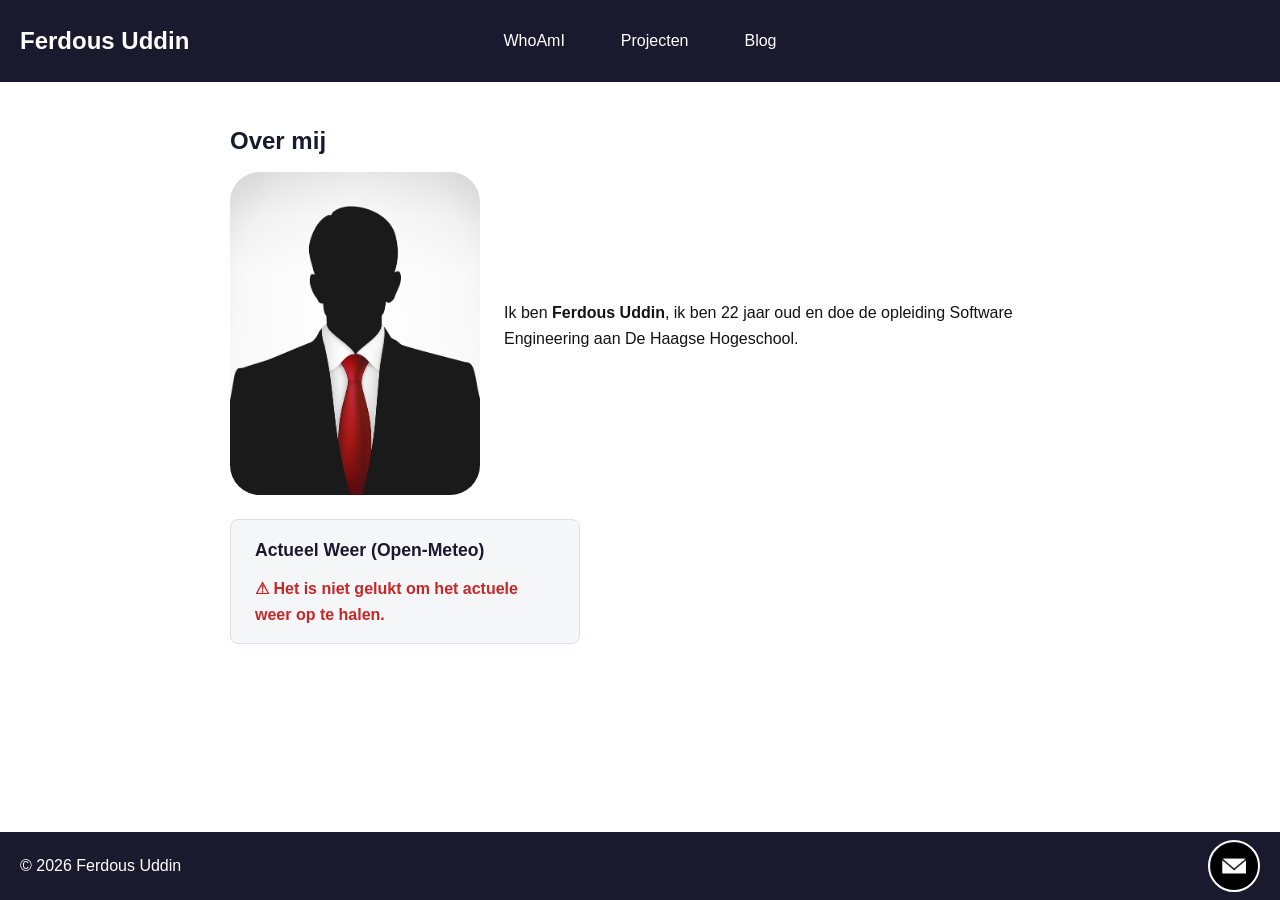
<file: index.html>
<!DOCTYPE html> <!-- Hierdoor weet de browser dat het een HTML5 document is -->
<html lang="nl"> <!-- Inhoud van de pagina is in het Nederlands -->
<head> <!-- Hier komen de meta gegevens van de pagina -->
  <meta charset="UTF-8"> <!-- Tekens zoals letters en cijfers worden correct weergegeven -->
  <meta name="viewport" content="width=device-width, initial-scale=1.0"> <!-- De pagina past zich aan aan het scherm van het apparaat -->
  <title>WhoAmI — Ferdous Uddin</title> <!-- De titel van de pagina die in het tabblad van de browser wordt weergegeven -->
  <link rel="stylesheet" href="css/base.css"> <!-- Link naar het CSS-bestand -->
  <link rel="stylesheet" href="css/layout.css">
<link rel="stylesheet" href="css/homepage.css">
</head> 
<body> <!-- De inhoud van de pagina wordt hier weergegeven -->
  <header> <!-- De header van de pagina, bevat de naam en navigatiebalk -->
    <h1>Ferdous Uddin</h1> <!-- De naam van de persoon die de website heeft gemaakt -->
    <nav> <!-- Navigatiebalk met links naar andere pagina's -->
      <ul> <!-- Een lijst van links naar andere pagina's -->
        <li><a href="index.html">WhoAmI</a></li> <!-- Link naar de indexpagina -->
        <li><a href="projecten.html">Projecten</a></li> <!-- Link naar de projectenpagina -->
        <li><a href="blog.html">Blog</a></li> <!-- Link naar de blogpagina -->
      </ul> <!-- Einde van de lijst -->
    </nav> <!-- Einde van de navigatiebalk -->
  </header> <!-- Einde van de header --> 

  <main> <!-- Het hoofdgedeelte van de pagina, bevat de belangrijkste inhoud -->
    <section> <!-- Een sectie van de pagina, kan meerdere secties bevatten -->
      <h2>Over mij</h2> <!-- Een kopje voor de sectie -->
      <div class="whoami-content"> 
        <img src="img/profielfoto.jpg" alt="foto van placeholder" width="150"> <!-- hier plaats ik dan een foto nu nog even een placeholder geplaatys -->
        <div class="whoami-tekst"> <!-- Een div voor de tekst over mij -->
          <p>Ik ben <strong>Ferdous Uddin</strong>, ik ben 22 jaar oud en doe de opleiding Software Engineering aan De Haagse Hogeschool.</p> <!-- Een paragraaf met informatie over mij -->
        </div>
      </div>
    </section> <!-- Einde van de sectie -->

    <!-- Weerbericht widget (Open-Meteo API) -->
    <section class="weer-widget">
      <h2>Actueel Weer (Open-Meteo)</h2>
      <div id="weer-container" class="weer-inhoud" aria-live="polite">
        <p id="weer-status" class="weer-status">Weergegevens laden...</p>
      </div>
    </section>
  </main> <!-- Einde van het hoofdgedeelte -->

  <footer> <!-- De footer van de pagina, bevat informatie over de auteur en het jaartal -->
    <p>&copy; 2026 Ferdous Uddin</p> <!-- Een paragraaf met het copyright symbool en de naam van de auteur -->
    <a href="contact.html" class="contact-knop" aria-label="Contact opnemen"> <!-- Knop naar het contactformulier -->
      <img src="img/contactmail.png" alt="ronde plaatje van contactmail"> <!-- Envelop-icoon -->
    </a>
  </footer> <!-- Einde van de footer -->

  <!-- JavaScript voor het weerbericht -->
  <script src="js/weer.js" defer></script> 

</body> <!-- Einde van de inhoud van de pagina -->
</html> <!-- Einde van het HTML-document -->
</file>
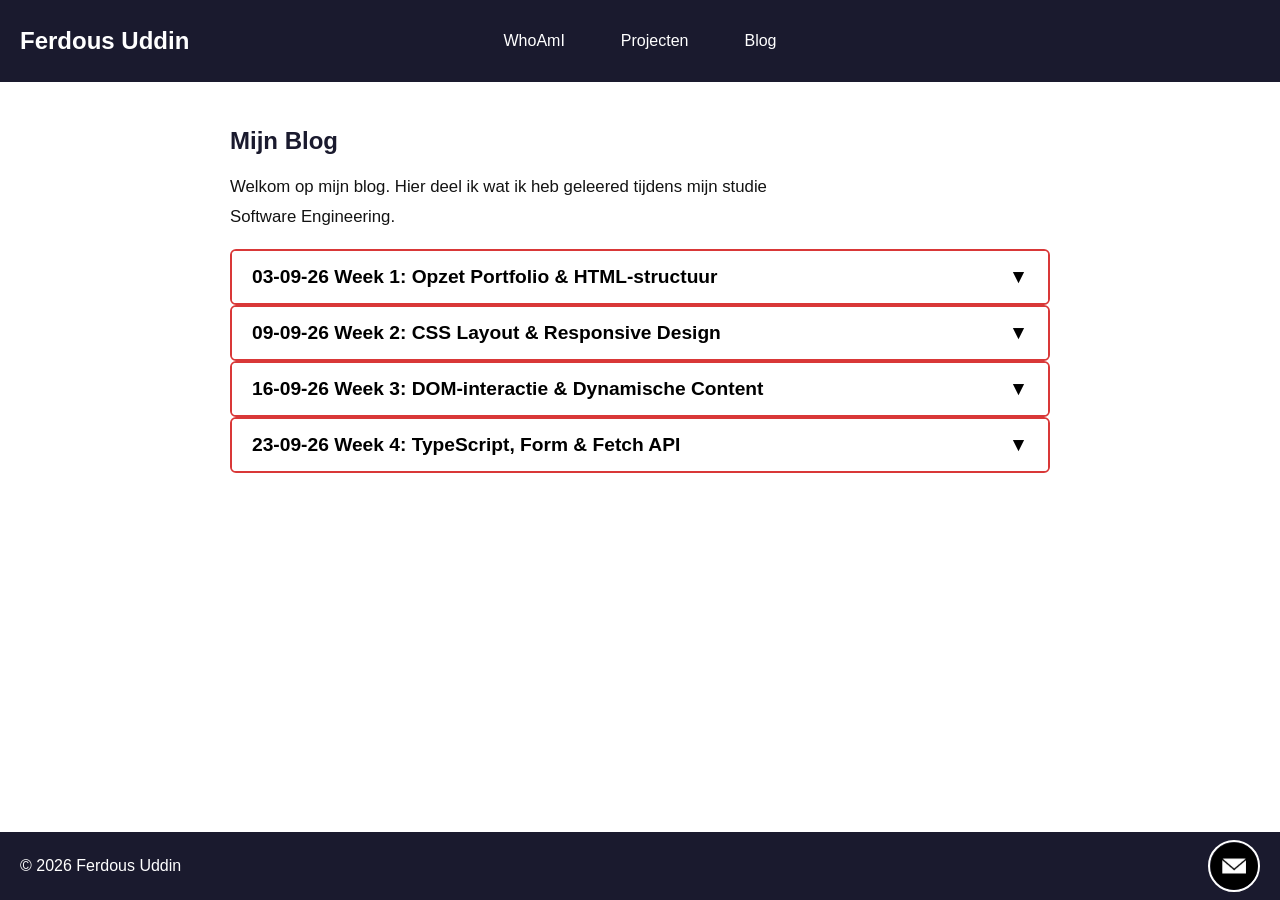
<file: blog.html>
<!DOCTYPE html> <!-- Hierdoor weet de browser dat het een HTML5 document is -->
<html lang="nl"> <!-- Inhoud van de pagina is in het Nederlands -->
<head> <!-- Hier komen de meta gegevens van de pagina -->
  <meta charset="UTF-8"> <!-- Tekens zoals letters en cijfers worden correct weergegeven -->
  <meta name="viewport" content="width=device-width, initial-scale=1.0"> <!-- De pagina past zich aan aan het scherm van het apparaat -->
  <title>Blog — Ferdous Uddin</title> <!-- De titel van de pagina die in het tabblad van de browser wordt weergegeven -->
  <link rel="stylesheet" href="css/base.css"> <!-- Link naar het CSS-base bestand -->
 <link rel="stylesheet" href="css/layout.css"> <!-- Link naar het CSS-layout bestand -->
 <link rel="stylesheet" href="css/blog.css"> <!-- Link naar het CSS-blog bestand -->
  <script src="js/blog.js" defer></script> <!-- Link naar het JavaScript-bestand -->
</head>
<body> <!-- De inhoud van de pagina wordt hier weergegeven -->
  <header> <!-- De header van de pagina, bevat de naam en navigatiebalk -->
    <h1>Ferdous Uddin</h1> <!-- De naam van de auteur -->
    <nav> <!-- Navigatiebalk met links naar andere pagina's -->
      <ul> <!-- Een lijst van links naar andere pagina's -->
        <li><a href="index.html">WhoAmI</a></li> <!-- Link naar de indexpagina -->
        <li><a href="projecten.html">Projecten</a></li> <!-- Link naar de projectenpagina -->
        <li><a href="blog.html">Blog</a></li> <!-- Link naar de blogpagina -->
      </ul> <!-- Einde van de lijst -->
    </nav> <!-- Einde van de navigatiebalk -->
  </header> <!-- Einde van de header -->

  <main> <!-- Het hoofdgedeelte van de pagina, bevat de belangrijkste inhoud -->
    <section> <!-- Een sectie waarin alle blogartikelen worden verzameld -->
      <h2>Mijn Blog</h2> <!-- Hoofdkop voor de blogpagina -->
      <article>
        <p>Welkom op mijn blog. Hier deel ik wat ik heb geleered tijdens mijn studie Software Engineering.</p> <!-- Introductietekst -->
      </article>

      <div id="weken-container"></div> <!-- Container voor de dynamisch gegenereerde blogposts door JavaScript -->

    </section> <!-- Einde van de sectie met blogs -->
  </main> <!-- Einde van het hoofdgedeelte -->

  <footer> <!-- De footer van de pagina, bevat informatie over de auteur en het jaartal -->
    <p>&copy; 2026 Ferdous Uddin</p> <!-- Een paragraaf met het copyright symbool en de naam van de auteur -->
    <a href="contact.html" class="contact-knop" aria-label="Contact opnemen"> <!-- Knop naar het contactformulier -->
      <img src="img/contactmail.png" alt=""> <!-- Envelop-icoon -->
    </a>
  </footer> <!-- Einde van de footer -->
</body> <!-- Einde van de inhoud van de pagina -->
</html> <!-- Einde van het HTML-document -->
</file>
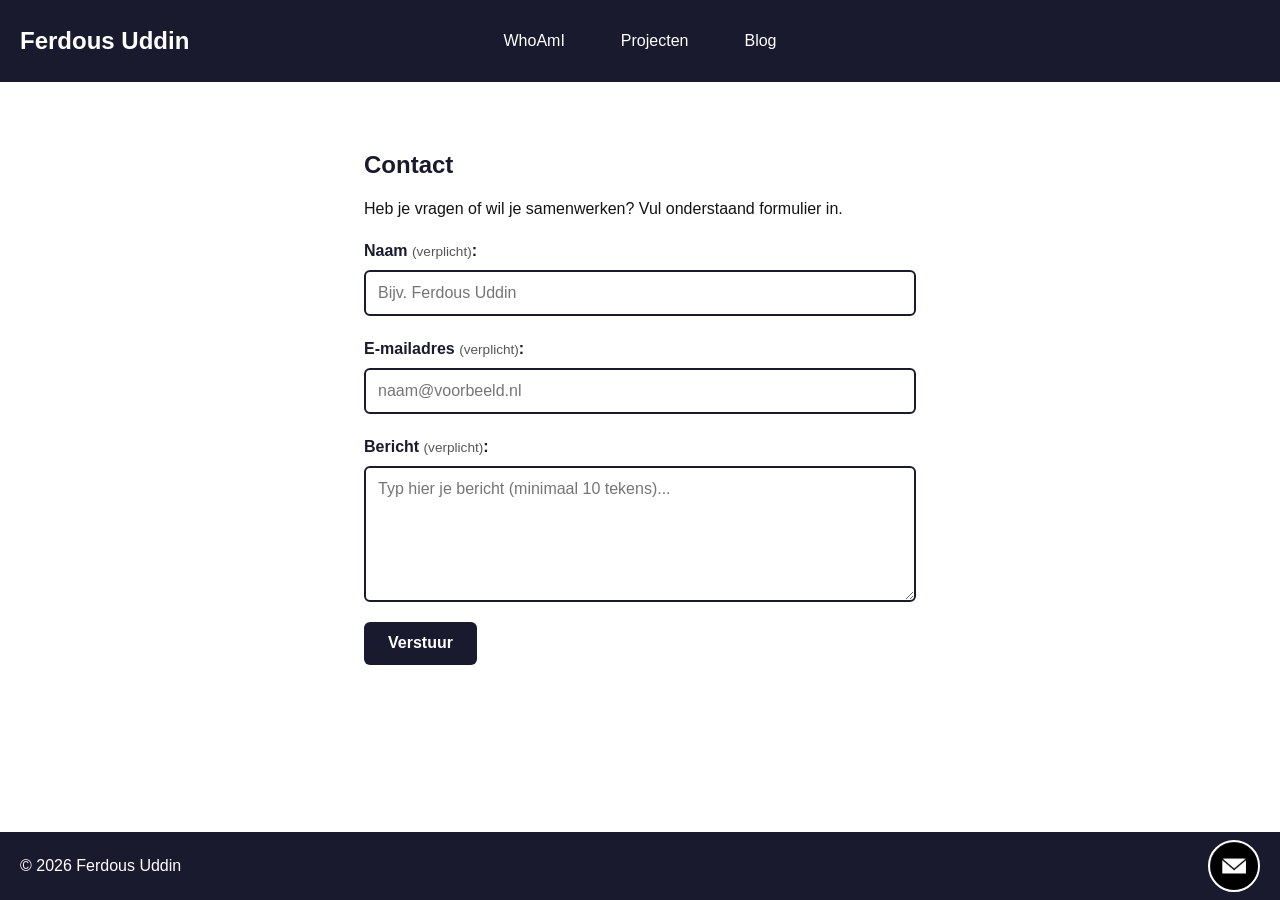
<file: contact.html>
<!DOCTYPE html>
<!-- Hierdoor weet de browser dat het een HTML5-document is -->
<html lang="nl">
<!-- Inhoud van de pagina is in het Nederlands -->
<head>
  <!-- Hier komen de metagegevens van de pagina -->
  <meta charset="UTF-8">
  <!-- Tekens zoals letters en cijfers worden correct weergegeven -->
  <meta name="viewport" content="width=device-width, initial-scale=1.0">
  <!-- De pagina past zich aan aan het scherm van het apparaat -->
  <title>Contact — Ferdous Uddin</title>
  <!-- De titel van de pagina die in het tabblad van de browser wordt weergegeven -->
  <link rel="stylesheet" href="css/base.css"> <!-- Link naar het CSS-bestanden -->
  <link rel="stylesheet" href="css/layout.css">
  <link rel="stylesheet" href="css/contact.css">
</head>

<body>
  <!-- De inhoud van de pagina wordt hier weergegeven -->

  <!-- Header: bevat de naam en navigatiebalk -->
  <header>
    <h1>Ferdous Uddin</h1>
    <!-- Navigatiebalk met links naar andere pagina's -->
    <nav>
      <ul>
        <li><a href="index.html">WhoAmI</a></li>
        <li><a href="projecten.html">Projecten</a></li>
        <li><a href="blog.html">Blog</a></li>
      </ul>
    </nav>
  </header>

  <!-- Main: het hoofdgedeelte van de pagina met de belangrijkste inhoud -->
  <main>
    <!-- Sectie met het contactformulier -->
    <section class="contact-sectie">
      <h2>Contact</h2>
      <p>Heb je vragen of wil je samenwerken? Vul onderstaand formulier in.</p>
      <!-- novalidate schakelt de standaard browser-validatie uit -->
      <form id="contact-form" class="contact-form" novalidate>
        <!-- Veld 1: Naam -->
        <div class="form-group">
          <label for="naam">Naam <span class="verplicht-label">(verplicht)</span>:</label>
          <input
            type="text"
            id="naam"
            name="naam"
            autocomplete="name"
            aria-required="true"
            aria-describedby="naam-fout"
            placeholder="Bijv. Ferdous Uddin"
          >
          <p id="naam-fout" class="fout-melding"></p>
        </div>
        <!-- Veld 2: E-mail -->
        <div class="form-group">
          <label for="email">E-mailadres <span class="verplicht-label">(verplicht)</span>:</label>
          <input
            type="email"
            id="email"
            name="email"
            autocomplete="email"
            aria-required="true"
            aria-describedby="email-fout"
            placeholder="naam@voorbeeld.nl"
          >
          <p id="email-fout" class="fout-melding"></p>
        </div>
        <!-- Veld 3: Bericht -->
        <div class="form-group">
          <label for="bericht">Bericht <span class="verplicht-label">(verplicht)</span>:</label>
          <textarea
            id="bericht"
            name="bericht"
            rows="6"
            aria-required="true"
            aria-describedby="bericht-fout"
            placeholder="Typ hier je bericht (minimaal 10 tekens)..."
          ></textarea>
          <p id="bericht-fout" class="fout-melding"></p>
        </div>
        <!-- Verzendknop -->
        <button type="submit" class="btn-submit">Verstuur</button>
        <!-- Bevestigings- / statusmelding na versturen -->
        <p id="contact-melding" class="status-melding" role="status"></p>
      </form>
    </section>
  </main>

  <!-- Footer: bevat copyright-informatie en auteur -->
  <footer>
    <p>&copy; 2026 Ferdous Uddin</p>
    <a href="contact.html" class="contact-knop" aria-label="Contact opnemen"> <!-- Knop naar het contactformulier -->
      <img src="img/contactmail.png" alt="ronde plaatje van contactmail"> <!-- Envelop-icoon -->
    </a>
  </footer>

  <!-- JavaScript voor het verwerken van het contactformulier -->
  <script src="js/contact.js" defer></script>
</body>

</html>
</file>
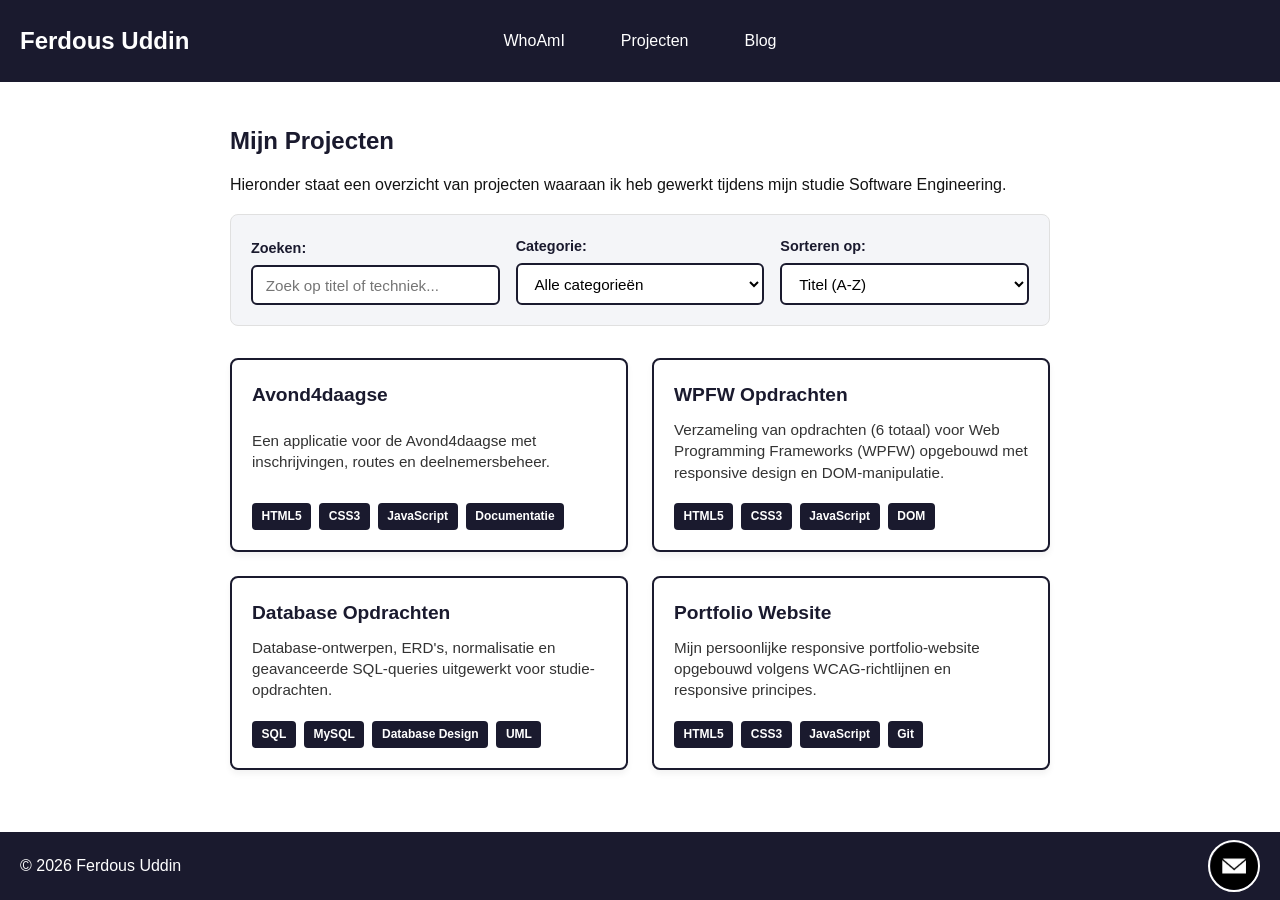
<file: projecten.html>
<!DOCTYPE html> <!-- Hierdoor weet de browser dat het een HTML5 document is -->
<html lang="nl"> <!-- Inhoud van de pagina is in het Nederlands -->
<head> <!-- Hier komen de meta gegevens van de pagina -->
  <meta charset="UTF-8"> <!-- Tekens zoals letters en cijfers worden correct weergegeven -->
  <meta name="viewport" content="width=device-width, initial-scale=1.0"> <!-- De pagina past zich aan aan het scherm van het apparaat -->
  <title>Projecten — Ferdous Uddin</title> <!-- De titel van de pagina die in het tabblad van de browser wordt weergegeven -->
  <link rel="stylesheet" href="css/base.css"> <!-- Link naar het CSS-bestand -->
 <link rel="stylesheet" href="css/layout.css">
 <link rel="stylesheet" href="css/projecten.css">
  <script src="js/projecten.js" defer></script>
</head>
<body> <!-- De inhoud van de pagina wordt hier weergegeven -->
  <header> <!-- De header van de pagina, bevat de naam en navigatiebalk -->
    <h1>Ferdous Uddin</h1> <!-- De naam van de auteur -->
    <nav> <!-- Navigatiebalk met links naar andere pagina's -->
      <ul> <!-- Een lijst van links naar andere pagina's -->
        <li><a href="index.html">WhoAmI</a></li> <!-- Link naar de indexpagina -->
        <li><a href="projecten.html">Projecten</a></li> <!-- Link naar de projectenpagina -->
        <li><a href="blog.html">Blog</a></li> <!-- Link naar de blogpagina -->
      </ul> <!-- Einde van de lijst -->
    </nav> <!-- Einde van de navigatiebalk -->
  </header> <!-- Einde van de header -->

  <main> <!-- Het hoofdgedeelte van de pagina, bevat de belangrijkste inhoud -->
    <section> <!-- Een sectie waarin alle projecten worden verzameld -->
      <h2>Mijn Projecten</h2> <!-- Hoofdkop voor het projectenoverzicht -->
      <p>Hieronder staat een overzicht van projecten waaraan ik heb gewerkt tijdens mijn studie Software Engineering.</p> <!-- Introductietekst -->

      <!-- Bedieningspaneel: Zoeken, Filteren & Sorteren -->
      <div class="controls-container">
        <div class="control-group">
          <label for="search-input">Zoeken:</label>
          <input type="text" id="search-input" placeholder="Zoek op titel of techniek...">
        </div>

        <div class="control-group">
          <label for="category-filter">Categorie:</label>
          <select id="category-filter">
            <option value="all">Alle categorieën</option>
            <option value="Web">Web Development</option>
            <option value="Database">Database</option>
            <option value="Applicatie">Applicatie</option>
          </select>
        </div>

        <div class="control-group">
          <label for="sort-select">Sorteren op:</label>
          <select id="sort-select">
            <option value="title-asc">Titel (A-Z)</option>
            <option value="title-desc">Titel (Z-A)</option>
          </select>
        </div>
      </div>

      <!-- Hier rendert JavaScript de dynamische cards -->
      <div id="projecten-container" class="projecten-grid"></div>
    </section>
  </main>
  

  <footer> <!-- De footer van de pagina, bevat informatie over de auteur en het jaartal -->
    <p>&copy; 2026 Ferdous Uddin</p> <!-- Een paragraaf met het copyright symbool en de naam van de auteur -->
    <a href="contact.html" class="contact-knop" aria-label="Contact opnemen"> <!-- Knop naar het contactformulier -->
      <img src="img/contactmail.png" alt=""> <!-- Envelop-icoon -->
    </a>
  </footer> <!-- Einde van de footer -->
</body> <!-- Einde van de inhoud van de pagina -->
</html> <!-- Einde van het HTML-document -->
</file>
<file: css/base.css>
/* ==========================================
   base.css - reset, basisstijlen en hoofdcontainer (op elke pagina)
   ========================================== */

/* ==========================================
   1. Reset & Box-model
   ========================================== */

*,
*::before,
*::after {
  box-sizing: border-box; /* padding en border tellen niet meer op bij de breedte */
  margin: 0;
  padding: 0;
}

/* ==========================================
   2. Basis & Kleuren
   ========================================== */

html {
  background-color: #1a1a2e; /* zelfde kleur als header/footer, zodat er nooit een wit randje onder de footer zichtbaar is */
}

body {
  font-family: "Segoe UI", Arial, sans-serif; /* een moderne, goed leesbare font */
  line-height: 1.6;        /* zorgt voor een betere leesbaarheid */
  color: #131313;
  background-color: #ffffff;
  min-height: 100vh;       /* de pagina is minstens zo hoog als het scherm */
  min-height: 100dvh;      /* op mobiel houdt dit rekening met de adresbalk van de browser */
  display: flex;
  flex-direction: column;  /* header, main en footer onder elkaar */
}

h1, h2, h3 { /* voegt een kleur toe aan de headers */
  color: #1a1a2e;
  margin-bottom: 0.5em;  /* voegt ruimte toe onder de headers */
}

p {
  margin-bottom: 1em;    /* voegt ruimte toe onder de paragrafen */
}

a {
  color: #242979;
  text-decoration: none;
}

a:hover { /* voegt een onderstreping toe bij hover */
  text-decoration: underline;
}

/* ==========================================
   3. Algemene Layout-container
   ========================================== */

main {
  flex: 1;               /* main neemt alle overgebleven ruimte, footer zakt naar onderen */
  width: 100%;
  max-width: 900px;
  margin: 0 auto;        /* centreert de content horizontaal */
  padding: 1.5rem;
}


/* Tablet (vanaf 768px): meer ruimte rond de hoofdinhoud */
@media (min-width: 768px) {
  main {
    padding: 2.5rem;
  }
}
</file>
<file: css/layout.css>
/* ==========================================
   layout.css - header, navigatie en footer (op elke pagina)
   ========================================== */

/* ==========================================
   1. Header & Navigatie
   ========================================== */

header {
  display: flex;            /* zet de naam en navigatie naast elkaar */
  flex-direction: column;   /* mobiel: de naam boven de navigatie */
  align-items: flex-start;  /* links uitlijnen */
  gap: 0.75rem;
  padding: 1rem 1.25rem;
  background-color: #1a1a2e;
  color: #ffffff;
}

header h1 { /* de naam in de header: Ferdous Uddin */
  color: #ffffff;
  font-size: 1.5rem;
  margin-bottom: 0;         /* verwijdert de standaard marge onder de h1 */
}

nav ul {
  display: flex;            /* zet de links in één richting achter elkaar */
  flex-direction: column;   /* mobiel: de links komen onder elkaar te staan */
  gap: 0.5rem;              /* kleinere ruimte, want verticaal is 1.5rem te veel */
  list-style: none;         /* verwijdert de standaard opsommingstekens */
}

nav a {
  display: block;
  padding: 0.75rem 1rem;
  color: #ffffff;
  font-weight: 500;
}

nav a:hover {
  text-decoration: underline; /* voegt een onderstreping toe bij hover */
}

/* ==========================================
   5. Footer & Contactknop
   ========================================== */

/* Footer - zelfde kleur als de header, blijft onderaan beeld */
footer {
  position: sticky;               /* blijft onderaan het scherm staan, ook als je scrolt */
  bottom: 0;
  z-index: 100;                   /* ligt boven de inhoud */
  display: flex;                  /* copyright links, contactknop rechts */
  justify-content: space-between;
  align-items: center;            /* alles verticaal in het midden */
  gap: 1rem;
  padding: 0.5rem 1.25rem;
  background-color: #1a1a2e;
  color: #ffffff;
}

footer p {
  margin-bottom: 0;               /* geen extra ruimte onder de tekst in de footer */
}

/* Contactknop - staat rechts in de footer en schaalt mee met het scherm */
.contact-knop {
  flex-shrink: 0;                 /* knop wordt nooit samengedrukt door de tekst */
  width: clamp(40px, 9vw, 52px);  /* minimaal 40px, maximaal 52px, daartussen schaalt hij mee */
  aspect-ratio: 1;                /* altijd rond */
  border-radius: 50%;
  border: 2px solid #ffffff;      /* witte rand, zodat de zwarte cirkel opvalt op de donkere footer */
  transition: transform 0.2s ease;
}

.contact-knop img {
  display: block;
  width: 100%;
  height: 100%;
  border-radius: 50%;
}

.contact-knop:hover {
  transform: scale(1.1);          /* wordt iets groter bij hover */
}

.contact-knop:focus-visible {
  outline: 3px solid #ffffff;     /* zichtbaar bij toetsenbordnavigatie */
  outline-offset: 3px;
}

/* Tablet smal (vanaf 481px): header in drie kolommen, nav naast elkaar */
@media (min-width: 481px) {
  header {
    display: grid;                          /* vanaf tablet: drie kolommen */
    grid-template-columns: 1fr auto 1fr;    /* links naam, midden nav, rechts leeg */
    align-items: center;                    /* centreert verticaal */
  }

  header h1 { grid-column: 1; }             /* naam in de eerste kolom */
  nav       { grid-column: 2; }             /* navigatie in de middelste kolom */

  nav ul {
    flex-direction: row;                    /* vanaf 481px weer naast elkaar */
    gap: 1.5rem;                            /* horizontaal mag de ruimte groter */
  }
}
</file>
<file: css/homepage.css>
/* ==========================================
   homepage.css - alleen voor index.html (Who am I)
   ========================================== */

/* ==========================================
   1. Who am I / Over mijj (mobiel eerst)
   ========================================== */

.whoami-content {               /* een container voor de foto en de tekst */
  display: flex;                /* zet de foto en de tekst naast elkaar */
  flex-direction: column;       /* mobiel: de foto boven de tekst */
  gap: 1.5rem;                  /* foto en tekst onder elkaar op mobiel met 1.5rem ruimte */
}

/* Tablet (vanaf 768px): foto en tekst naast elkaar */
@media (min-width: 768px) {
  .whoami-content {
    flex-direction: row;
    align-items: center;                    /* lijn foto en tekst verticaal mooi in het midden uit */
  }

  /* Zorg dat de foto een nette vaste of maximale breedte heeft */
  .whoami-content img {
    width: 250px;
    height: auto;
    border-radius: 30px;                    /* afgereonde hoeken bij foto */
  }

  /* Laat de tekst de overgebleven ruimte innemen */
  .whoami-tekst {
    flex: 1;
  }
}

/* ==========================================
   2. Weer Styling op homepage (Open-Meteo API)
   ========================================== */

.weer-widget {
  background-color: #f4f6f8;            /* lichte achtergrondkleur voor de widget */
  border: 1px solid #dcdfe3;
  border-radius: 8px;                     /* afgeronde hoeken voor de widget */
  padding: 1rem 1.5rem;
  max-width: 350px;
  margin: 1.5rem 0;
}

.weer-widget h2 {
  font-size: 1.1rem;                      /* iets kleinere koptekst voor de widget */
  margin-top: 0;
  margin-bottom: 0.75rem;
  color: #1a1a2e;
}

.weer-kaart {
  display: flex;
  align-items: center;
  gap: 1rem;
}

.weer-icoon {
  font-size: 2.2rem;
}

.weer-temperatuur {
  font-size: 1.5rem;
  font-weight: bold;
  margin: 0;
  color: #1a1a2e;
}

.weer-beschrijving,
.weer-locatie {
  margin: 0;
  color: #555555;
  font-size: 0.95rem;
}

.weer-status {
  font-style: italic;
  color: #666;
  margin: 0;
}

.weer-fout {
  color: #c62828;
  font-weight: bold;
  margin: 0;
}
</file>
<file: css/blog.css>
/* ==========================================
   blog.css - alleen voor blog.html
   ========================================== */

/* ==========================================
   1. Blog - Weekblokken (mobiel, tablet en desktop)
   ========================================== */

.weken-container {
  margin-top: 20px;
  display: flex;
  flex-direction: column;
  gap: 15px;
  width: 100%;
}

.week-card {
  border: 2px solid #d93838;    /* rode rand */
  border-radius: 6px;
  overflow: hidden;
  background-color: #ffffff;
  width: 100%;
}

.week-header {
  width: 100%;
  padding: 12px 15px;
  background: #ffffff;
  border: none;
  text-align: left;
  font-size: 1rem;
  font-weight: bold;
  cursor: pointer;
  display: flex;
  justify-content: space-between;
  align-items: center;
  gap: 10px;
  transition: background-color 0.2s ease;
  box-sizing: border-box;
}

.week-header span:first-child {
  flex: 1;                      /* tekst-span mag krimpen/wrappen */
  min-width: 0;                 /* voorkomt dat flex de container opblaast */
}

.week-header:hover {
  background-color: #f5f5f5;
}

.week-content {
  max-height: 0;
  overflow: hidden;
  transition: max-height 0.3s ease-out, padding 0.3s ease; /* animatie voor het openen/sluiten van de inhoud */
  padding: 0 20px;
  background-color: #fafafa;
  box-sizing: border-box;
}

/* Klasse die wordt toegevoegd met JS als een blok open is */
.week-card.open .week-content {
  padding: 15px 20px;
  border-top: 1px solid #eeeeee;
}

.pijl {
  transition: transform 0.3s ease;
  flex-shrink: 0;
}

.week-card.open .pijl {
  transform: rotate(180deg);
}

/* Tablet smal (vanaf 481px): grotere weekkoppen */
@media (min-width: 481px) {
  .week-header {
    font-size: 1.2rem;                      /* vanaf tablet weer groter */
    padding: 15px 20px;
  }
}

/* Desktop (vanaf 1024px): betere leesbaarheid van artikelen */
@media (min-width: 1024px) {
  /* Beperk de breedte van blogartikelen voor een optimale regellengte (50-75 tekens) */
  article {
    max-width: 65ch;                        /* 65 tekens breedte voor optimale leesbaarheid */
  }

  /* Verhoog de leesbaarheid op de blog */
  article p {
    font-size: 1.05rem;                     /* iets grotere tekst voor desktop */
    line-height: 1.8;                       /* iets meer ruimte tussen de regels */
  }
}
</file>
<file: css/contact.css>
/* ==========================================
   contact.css - alleen voor contact.html
   ========================================== */

/* ==========================================
   1. Contactformulier & Validatie Styling (WCAG AA Compliant)
   ========================================== */

.contact-sectie {
  max-width: 600px;
  margin: 0 auto;
  padding: 1.5rem;
}

.form-group {
  display: flex;
  flex-direction: column;
  margin-bottom: 1.25rem;
}

.form-group label {
  font-weight: 600;
  margin-bottom: 0.4rem;
  color: #1a1a2e;
}

.verplicht-label {
  font-size: 0.85rem;
  font-weight: normal;
  color: #555555;
}

.form-group input,
.form-group textarea {
  padding: 0.75rem;
  border: 2px solid #1a1a2e;
  border-radius: 6px;
  font-size: 1rem;
  font-family: inherit;
  background-color: #ffffff;
}

/* Zichtbare focusring voor toetsenbord en schermlezers */
.form-group input:focus,
.form-group textarea:focus {
  outline: 3px solid #242979;
  outline-offset: 2px;
  border-color: #242979;
}

/* Ongeldig veld via aria-invalid="true" */
.form-group input[aria-invalid="true"],
.form-group textarea[aria-invalid="true"] {
  border-color: #c62828;
  background-color: #ffebee;
}

/* Foutmeldingen met goedgekeurd WCAG contrast (#c62828 op wit is > 5.5:1) */
.fout-melding {
  color: #c62828;
  font-size: 0.875rem;
  font-weight: 700;
  margin-top: 0.4rem;
}

/* Verberg foutelementen visueel zolang er geen tekst in staat */
.fout-melding:empty {
  display: none;
}

/* Bevestigings- / statusmelding na verzenden */
.status-melding {
  margin-top: 1.25rem;
  font-size: 1rem;
  font-weight: 600;
}

.status-melding.succes {
  color: #1b5e20;
  background-color: #e8f5e9;
  padding: 0.8rem;
  border-radius: 6px;
  border: 1px solid #a5d6a7;
}

/* Submit knop met duidelijke focus-state */
.btn-submit {
  background-color: #1a1a2e;
  color: #ffffff;
  border: none;
  padding: 0.8rem 1.5rem;
  font-size: 1rem;
  font-weight: 600;
  border-radius: 6px;
  cursor: pointer;
  width: 100%;
}

.btn-submit:hover {
  background-color: #242979;
}

.btn-submit:focus-visible {
  outline: 3px solid #242979;
  outline-offset: 3px;
}

@media (min-width: 600px) {
  .btn-submit {
    width: auto;
  }
}
</file>
<file: css/projecten.css>
/* ==========================================
   projecten.css - alleen voor projecten.html
   ========================================== */

/* ==========================================
   1. Projectenpagina & Filter-Controls (Responsive)
   ========================================== */

/* Filter- en Bedieningspaneel */
.controls-container {
  display: flex;
  flex-direction: column;
  gap: 1rem;
  background-color: #f4f5f8;
  padding: 1.25rem;
  border-radius: 8px;
  border: 1px solid #e0e0e0;
  margin-bottom: 2rem;
  box-sizing: border-box;
  max-width: 100%;
}

.control-group {
  display: flex;
  flex-direction: column;
  gap: 0.35rem;
  flex: 1;
  min-width: 0; /* Zorgt ervoor dat de flex-items niet groter worden dan hun container */
}

.control-group label {
  font-weight: 600;
  font-size: 0.9rem;
  color: #1a1a2e;
}

.control-group input,
.control-group select {
  padding: 0.6rem 0.8rem;
  border: 2px solid #1a1a2e;
  border-radius: 6px;
  font-size: 0.95rem;
  background-color: #ffffff;
  outline: none;
  width: 100%;
  max-width: 100%;
  box-sizing: border-box;
}

.control-group input:focus,
.control-group select:focus {
  border-color: #242979;
}

/* Tablet / Desktop schaling voor de filters */
@media (min-width: 650px) {
  .controls-container {
    flex-direction: row;
    align-items: flex-end;
  }
}

/* Projecten Grid Layout */
.projecten-grid {
  display: grid;
  grid-template-columns: 1fr;               /* mobiel: 1 kolom */
  gap: 1.5rem;
}

@media (min-width: 600px) {
  .projecten-grid {
    grid-template-columns: repeat(2, 1fr);  /* tablet en desktop: 2 kolommen */
  }
}

/* Project Card Styling */
.project-card {
  background-color: #ffffff;
  border: 2px solid #1a1a2e;
  border-radius: 8px;
  padding: 1.25rem;
  box-shadow: 0 4px 6px rgba(0, 0, 0, 0.05);
  display: flex;
  flex-direction: column;
  justify-content: space-between;
  transition: transform 0.2s ease, box-shadow 0.2s ease;
}

.project-card:hover { 
  transform: translateY(-4px); /* lichte lift bij hover */
  box-shadow: 0 6px 12px rgba(0, 0, 0, 0.50);  /* iets grotere schaduw bij hover */ 
}

.project-card h3 {
  color: #1a1a2e;
  margin-bottom: 0.5rem;
  font-size: 1.2rem;
}

.project-card p {
  font-size: 0.95rem;
  color: #333333;
  margin-bottom: 1.25rem;
  line-height: 1.4;
}

/* Tags Styling */
.tags {
  display: flex;
  flex-wrap: wrap;
  gap: 0.5rem;
}

.tag {
  background-color: #1a1a2e;
  color: #ffffff;
  font-size: 0.75rem;
  padding: 0.25rem 0.6rem;
  border-radius: 4px;
  font-weight: 600;
}

/* Melding als er geen projecten gevonden zijn */
.no-results {
  grid-column: 1 / -1;
  font-style: italic;
  color: #666666;
  text-align: center;
  padding: 2rem 0;
}
</file>
